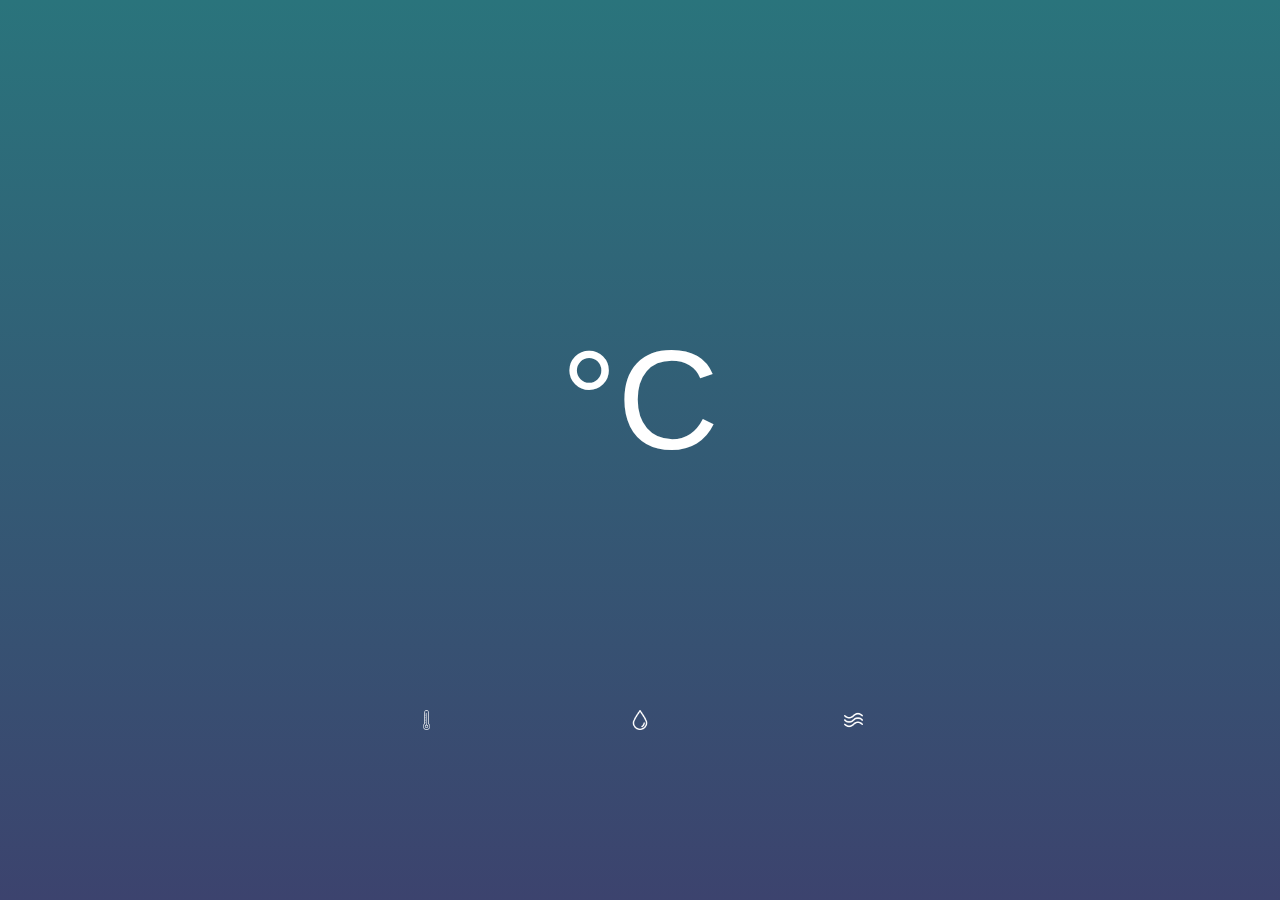
<file: index.html>
<!DOCTYPE html>
<html>
    <head>
        <link rel="stylesheet" href="style.css">
        <link rel="shortcut icon" type="image/png" href="images/favicon.png">
        <title>New Zealand Weather</title>
    </head>
    <body>
        <div class="left-section">
            <div class="theme-section">

            </div>
        </div>
        <div class="middle-section">
            <!-- Weather Location -->
            <div class="location-section">
                <h1 class="city"></h1>
                <canvas class="weather-icon" width="128" height="128"></canvas>
            </div>
            <!-- Weather Temperature -->
            <div class="temperature-section">
                <div class="degree-section">
                    <h1 class="temperature-degree"></h1>
                    <span class="degree-symbol">°C</span>
                </div>
                <div class="conditions"></div>
            </div>
            <!-- Extra Weather Information -->
            <div class="other-section">
                <div class="pressure">
                    <svg width="0" height="0" xmlns="http://www.w3.org/2000/svg" xmlns:xlink="http://www.w3.org/1999/xlink"> 
                        <img class="pressure-icon" src="images/thermometer.png" alt="thermometer" /> 
                    </svg>
                    <span class="pressure-text"></span>
                </div>
                <div class="humidity">
                    <svg width="0" height="0" xmlns="http://www.w3.org/2000/svg" xmlns:xlink="http://www.w3.org/1999/xlink"> 
                        <img class="humidity-icon" src="images/water-drop.png" alt="water drop" /> 
                    </svg>
                    <span class="humidity-text"></span>
                </div>
                <div class="wind-speed">
                    <svg width="0" height="0" xmlns="http://www.w3.org/2000/svg" xmlns:xlink="http://www.w3.org/1999/xlink"> 
                        <img class="wind-speed-icon" src="images/wind.png" alt="wind" /> 
                    </svg>
                    <span class="wind-speed-text"></span>
                </div>
            </div>
        </div>
        <div class="right-section">
            <!-- Search Box -->
            <div class="search-section">
                <!-- <input type="text" placeholder="Search" class="search-box"> -->
            </div>
        </div>

        <!-- JavaScript Files -->
        <script src="app.js"></script>
        <script src="skycons.js"></script>
    </body>
</html>
</file>
<file: style.css>
*{
  margin: 0;
  padding: 0;
  box-sizing: border-box;
  user-select: none;
}

body{
  height: 100vh;
  display: flex;
  flex-direction: row;
  background: linear-gradient(rgb(42, 116, 124), rgb(60, 67, 110));
  font-family: sans-serif;
  color: white;
}

.left-section, .middle-section, .right-section{
  height: 100vh;
  display: flex;
  flex-direction: column;
}

.left-section, .right-section{
  width: 25%;
}

.middle-section{
  justify-content: center;
  align-items: center;
  width: 50%;
}

.location-section{
  height: 20vh;
  width: 80%;
}

.temperature-section{
  height: 40vh;
  width: 100%;
  flex-direction: column;
}

.location-section,
.temperature-section{
  display: flex;
  justify-content: space-around;
  align-items: center;
}

.other-section{
  width: 100%;
  height: 20vh;
  display: flex;
  flex-direction: row;
  justify-content: space-around;
  align-items: center;
}

.humidity, .pressure, .wind-speed{
  display: flex;
  justify-content: space-around;
  align-items: center;
  font-size: 1.25vw;
}

.humidity-icon, .pressure-icon, .wind-speed-icon{
  width: 30%;
}

.city{
  font-size: 4vw;
}

.degree-section{
    display: flex;
    align-items: center;
    cursor: pointer;
}

.degree-section span{
    font-size: 11vw;
}

.degree-section h1{
    font-size: 11vw;
}

.conditions{
  font-size: 1.75vw;
  font-weight: bold;
}
.weather-icon{
  width: 17.5%;
}

/* Styling code for search box 
.wrapper {
    position: absolute;
    top: 90px;
    left: 79%;
    transform: translate(-50%, -50%);
  }
   
  .search-box {
    width: 750px;
    height: 100px;
    position: relative;
  }
   
  .input {
    position: absolute;
    top: 20px;
    right: 50px;
    box-sizing: border-box;
    width: 0px;
    height: 63px;
    padding: 0 20px;
    outline: none;
    font-size: 18px;
    border-radius: 50px;
    color: #333;
    border: 3px solid rgb(213, 215, 216);
    transition: all 0.8s ease;
  }
   
  .btn {
    position: absolute;
    width: 80px;
    height: 80px;
    background: rgb(213, 215, 216);
    border-radius: 50%;
    right: 45px;
    top: 10px;
    cursor: pointer;
    text-align: center;
    line-height: 80px;
    font-size: 20px;
    color: #fff;
    transition: all 0.8s ease;
  }
   
  .input.active {
    width: 350px;
    right: 100px;
  }
   
  .btn.animate {
    transform: rotate(-360deg);
    right: 100px;
  }
  */
</file>
